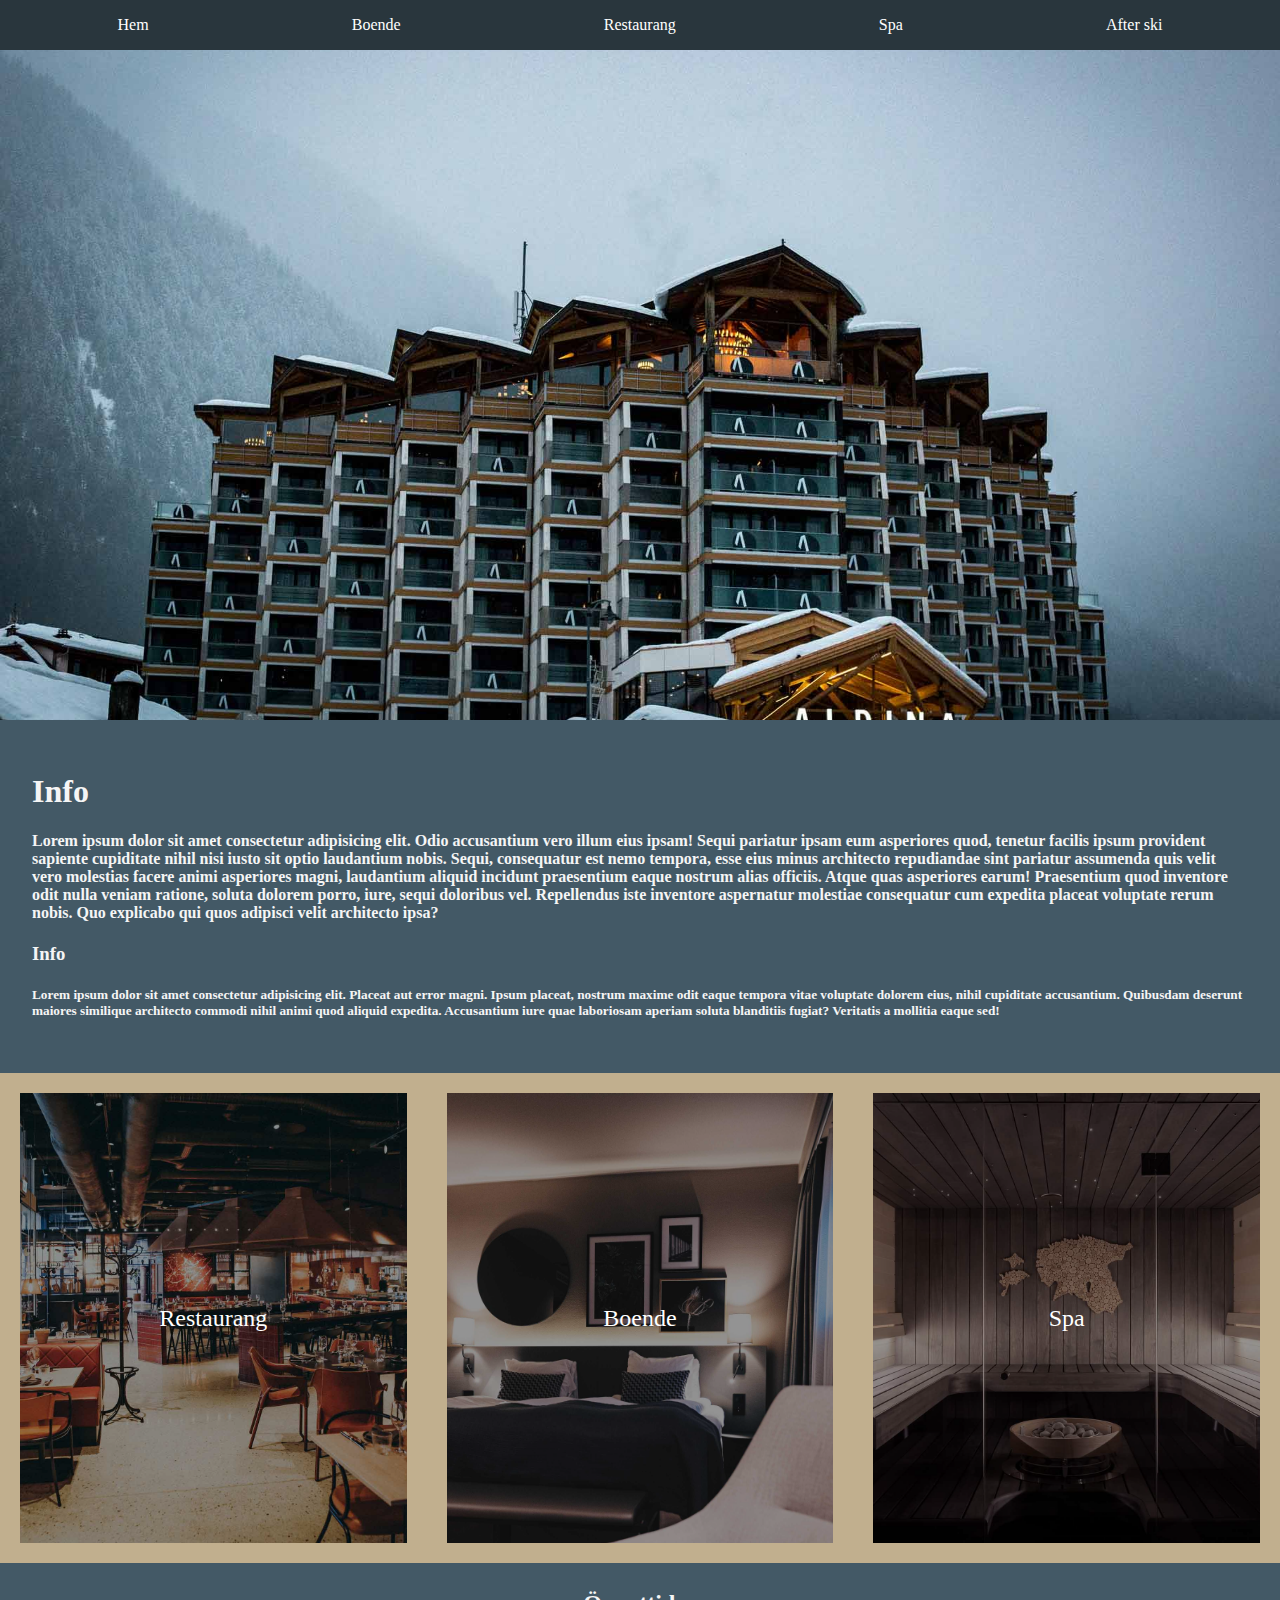
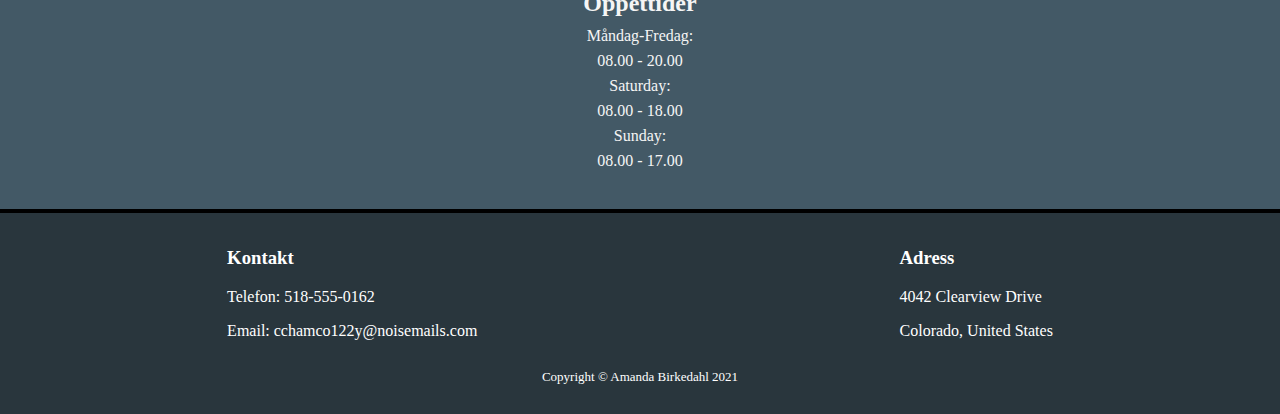
<file: index.html>
<!DOCTYPE html>
<html lang="en">
<head>
    <meta charset="UTF-8">
    <meta name="viewport" content="width=device-width, initial-scale=1.0">
    <title>Hem</title>
    <link rel="stylesheet" href="css/style.css">
    <link href="https://fonts.googleapis.com/icon?family=Material+Icons" rel="stylesheet">
</head>
<body>
    <nav class="menu">
        <div class="menu-button" id="closeB">
            <i class="material-icons">clear</i> 
        </div>
        <section id="menua">
            <a href="index.html">Hem</a>
            <a href="boende.html">Boende</a>
            <a href="restaurang.html">Restaurang</a>
            <a href="spa.html">Spa</a>
            <a href="after_ski.html">After ski</a>
        </section>
    </nav>

    <div id="hem_sida">
        <header>
            <div class="menu-button" id="openB"> 
                <i class="material-icons">menu</i>     
            </div>
            <a href="index.html">Hem</a>
            <a href="boende.html">Boende</a>
            <a href="restaurang.html">Restaurang</a>
            <a href="spa.html">Spa</a>
            <a href="after_ski.html">After ski</a>
        </header>
        <article id="article1_hem"><img src="./img/hotell.jpg" alt="Bild på hotellet"></article>
        <article id="article2_hem">
            <h1>Info</h1>
            <h4>Lorem ipsum dolor sit amet consectetur adipisicing elit. Odio accusantium vero illum eius ipsam! Sequi pariatur ipsam eum asperiores quod, tenetur facilis ipsum provident sapiente cupiditate nihil nisi iusto sit optio laudantium nobis. Sequi, consequatur est nemo tempora, esse eius minus architecto repudiandae sint pariatur assumenda quis velit vero molestias facere animi asperiores magni, laudantium aliquid incidunt praesentium eaque nostrum alias officiis. Atque quas asperiores earum! Praesentium quod inventore odit nulla veniam ratione, soluta dolorem porro, iure, sequi doloribus vel. Repellendus iste inventore aspernatur molestiae consequatur cum expedita placeat voluptate rerum nobis. Quo explicabo qui quos adipisci velit architecto ipsa?</h4>
            <h3>Info</h3>
            <h5>Lorem ipsum dolor sit amet consectetur adipisicing elit. Placeat aut error magni. Ipsum placeat, nostrum maxime odit eaque tempora vitae voluptate dolorem eius, nihil cupiditate accusantium. Quibusdam deserunt maiores similique architecto commodi nihil animi quod aliquid expedita. Accusantium iure quae laboriosam aperiam soluta blanditiis fugiat? Veritatis a mollitia eaque sed!</h5>
        </article>
        <section id="section_hem">
            <article class="tint" id="ar">
                <a href="./restaurang.html">Restaurang</a>
                <img src="./img/restaurang.jpg"  alt="Bild på restaurangen">
            </article>
            <article class="tint" id="ab">
                <a href="./boende.html">Boende</a>
                <img src="./img/boende.jpg"  alt="Bild på hotellrum">
            </article>
            <article class="tint" id="as">
                <a href="spa.html">Spa</a>
                <img src="./img/spa.jpg" alt="Bild på bastu">
            </article>
        </section>
        <article id="article3_hem">
            <section id="oppettider">    
                <h1>Öppettider</h1>
                    <article class="tider">
                        <p>Måndag-Fredag:</+><p>08.00 - 20.00</p>
                        <p>Saturday:</p><p>08.00 - 18.00</p>
                        <p>Sunday:</p><p>08.00 - 17.00</p>
                    </article>
            </section>
        </article>
        <footer>
            <section id="info_footer">
                <article id="kontakt">            
                    <div  class="text_footer">
                        <h3>Kontakt</h3>
                        <p>Telefon: 518-555-0162</p>
                        <p>Email: cchamco122y@noisemails.com</p>
                    </div>
                </article>
                <article id="adress">
                    <div class="text_footer">
                        <h3>Adress</h3>
                        <p>4042  Clearview Drive</p>
                        <p>Colorado, United States</p>
                    </div>
                </article>
            </section>
            <article id="footer_copy">
                <p>Copyright © Amanda Birkedahl 2021</p>
            </article>  
        </footer>
    </div>
    <script src="js/main.js"></script>
</body>
</html>
</file>
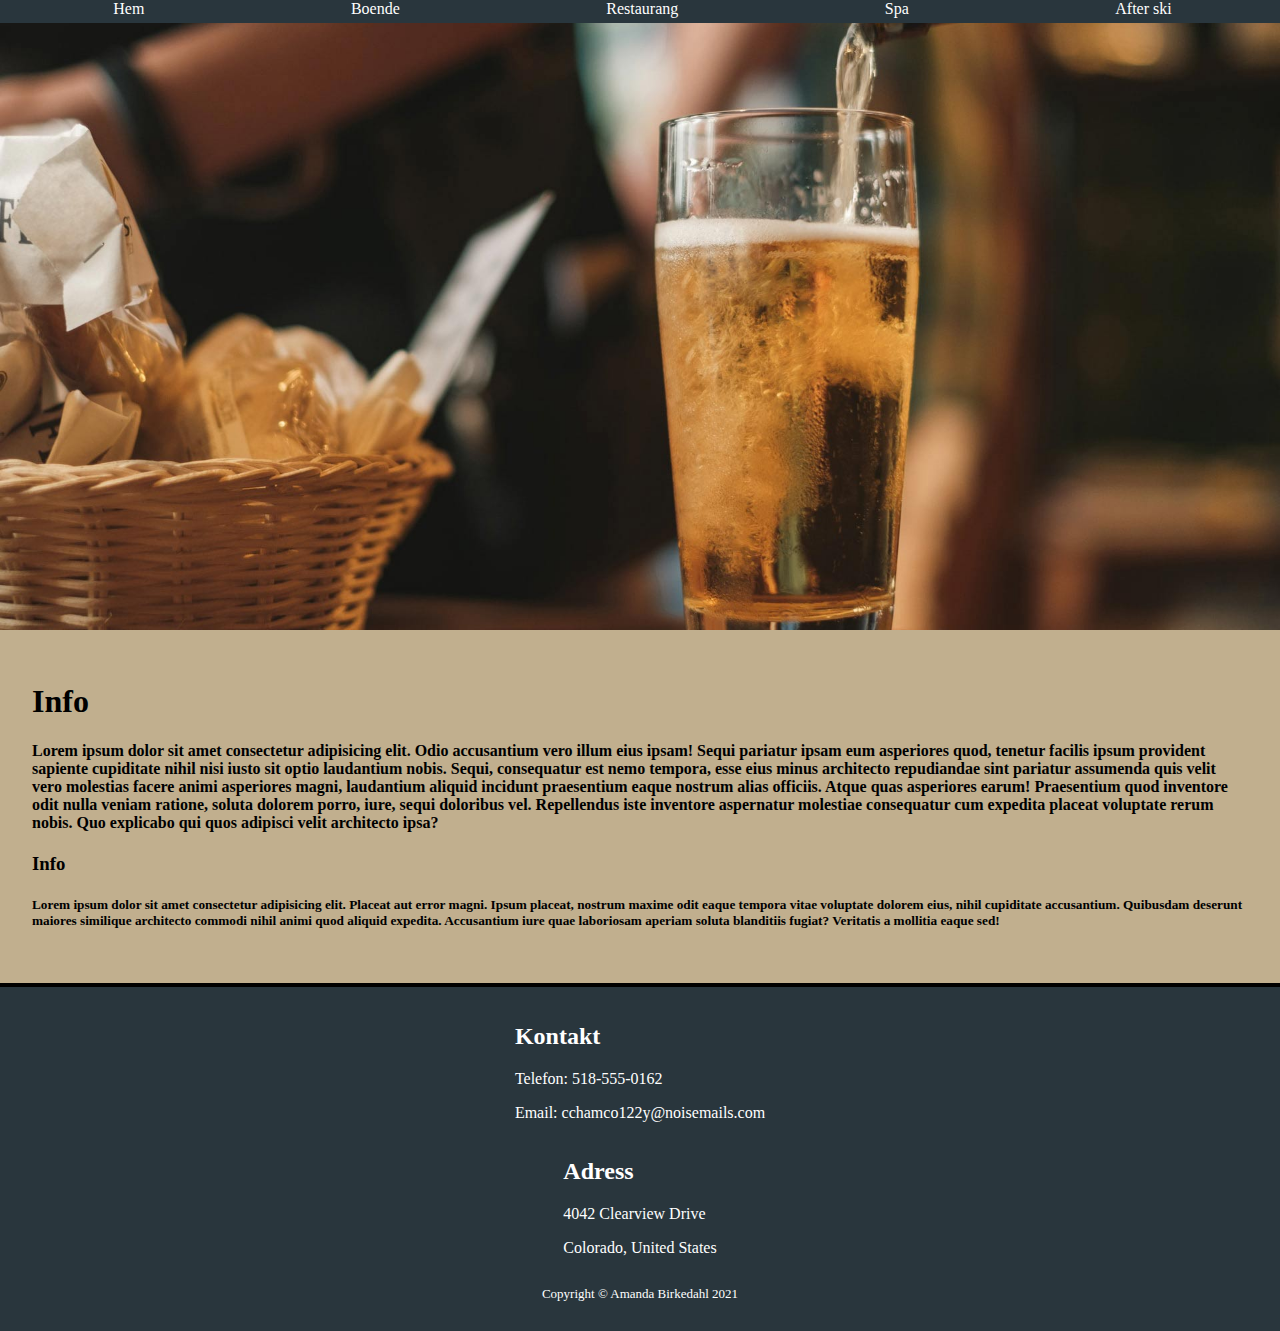
<file: after_ski.html>
<!DOCTYPE html>
<html lang="en">
<head>
    <meta charset="UTF-8">
    <meta name="viewport" content="width=device-width, initial-scale=1.0">
    <title>After ski</title>
    <link rel="stylesheet" href="css/after_ski.css">
    <link href="https://fonts.googleapis.com/icon?family=Material+Icons" rel="stylesheet">

</head>
<body>
    <nav class="menu">
        <div class="menu-button" id="closeB">
            <i class="material-icons">clear</i> 
        </div>
        <section id="menua">
            <a href="index.html">Hem</a>
            <a href="boende.html">Boende</a>
            <a href="restaurang.html">Restaurang</a>
            <a href="spa.html">Spa</a>
            <a href="after_ski.html">After ski</a>
        </section>
    </nav>

    <div id="after_sida">
        <header>
            <div class="menu-button" id="openB"> 
                <i class="material-icons">menu</i>     
            </div>
            <a href="index.html">Hem</a>
            <a href="boende.html">Boende</a>
            <a href="restaurang.html">Restaurang</a>
            <a href="spa.html">Spa</a>
            <a href="after_ski.html">After ski</a>
        </header>
        <article id="article1_after">
            <img src="./img/afterski.jpg" alt="Bild på ett glas öl och en korg med bröd">
        </article>
        <article id="article2_after">
            <h1>Info</h1>
            <h4>Lorem ipsum dolor sit amet consectetur adipisicing elit. Odio accusantium vero illum eius ipsam! Sequi pariatur ipsam eum asperiores quod, tenetur facilis ipsum provident sapiente cupiditate nihil nisi iusto sit optio laudantium nobis. Sequi, consequatur est nemo tempora, esse eius minus architecto repudiandae sint pariatur assumenda quis velit vero molestias facere animi asperiores magni, laudantium aliquid incidunt praesentium eaque nostrum alias officiis. Atque quas asperiores earum! Praesentium quod inventore odit nulla veniam ratione, soluta dolorem porro, iure, sequi doloribus vel. Repellendus iste inventore aspernatur molestiae consequatur cum expedita placeat voluptate rerum nobis. Quo explicabo qui quos adipisci velit architecto ipsa?</h4>
            <h3>Info</h3>
            <h5>Lorem ipsum dolor sit amet consectetur adipisicing elit. Placeat aut error magni. Ipsum placeat, nostrum maxime odit eaque tempora vitae voluptate dolorem eius, nihil cupiditate accusantium. Quibusdam deserunt maiores similique architecto commodi nihil animi quod aliquid expedita. Accusantium iure quae laboriosam aperiam soluta blanditiis fugiat? Veritatis a mollitia eaque sed!</h5>
        </article>
        <footer>
            <section id="info_footer">
                <article id="kontakt">            
                    <div  class="text_footer">
                        <h2>Kontakt</h2>
                        <p>Telefon: 518-555-0162</p>
                        <p>Email: cchamco122y@noisemails.com</p>
                    </div>
                </article>
                <article id="adress">
                    <div class="text_footer">
                        <h2>Adress</h2>
                        <p>4042  Clearview Drive</p>
                        <p>Colorado, United States</p>
                    </div>
                </article>
            </section>
            <article id="footer_copy">
                <p>Copyright © Amanda Birkedahl 2021</p>
            </article>  
        </footer>
    </div>
    <script src="js/main.js"></script>
</body>
</html>
</file>
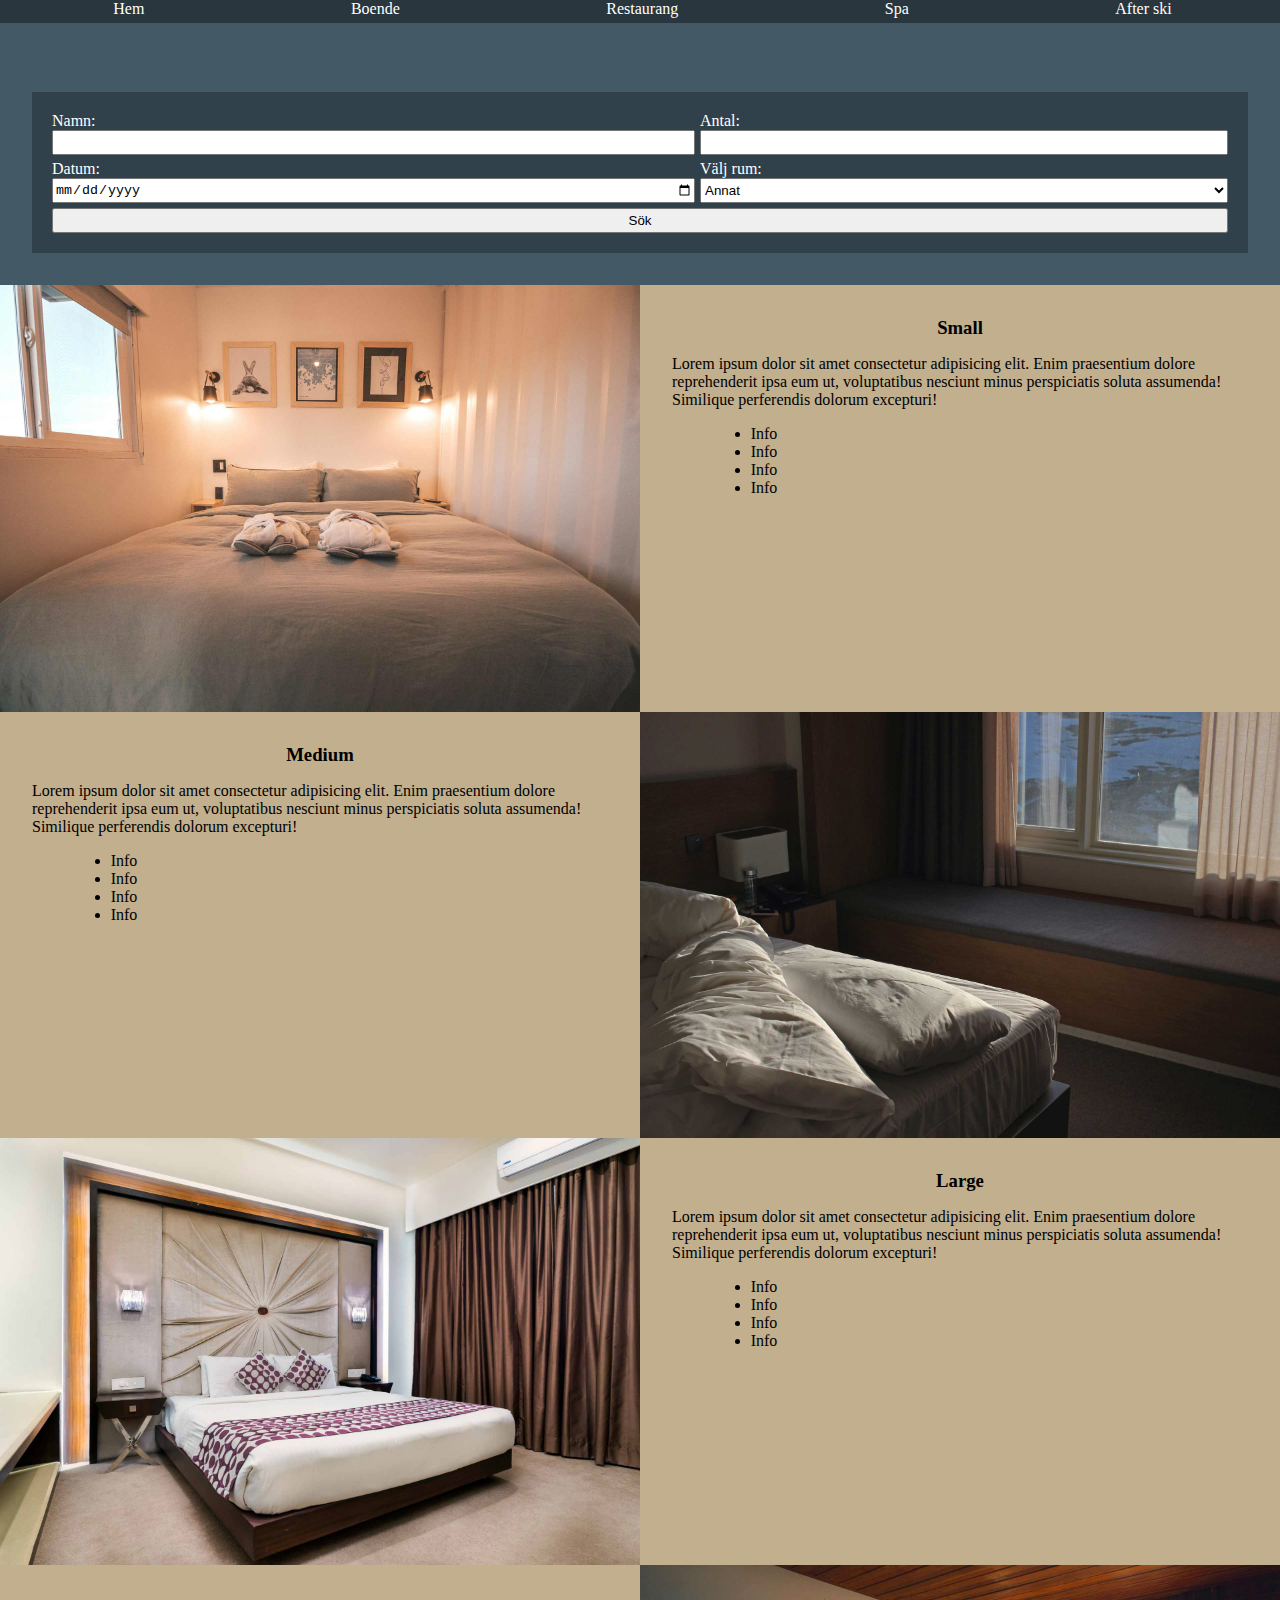
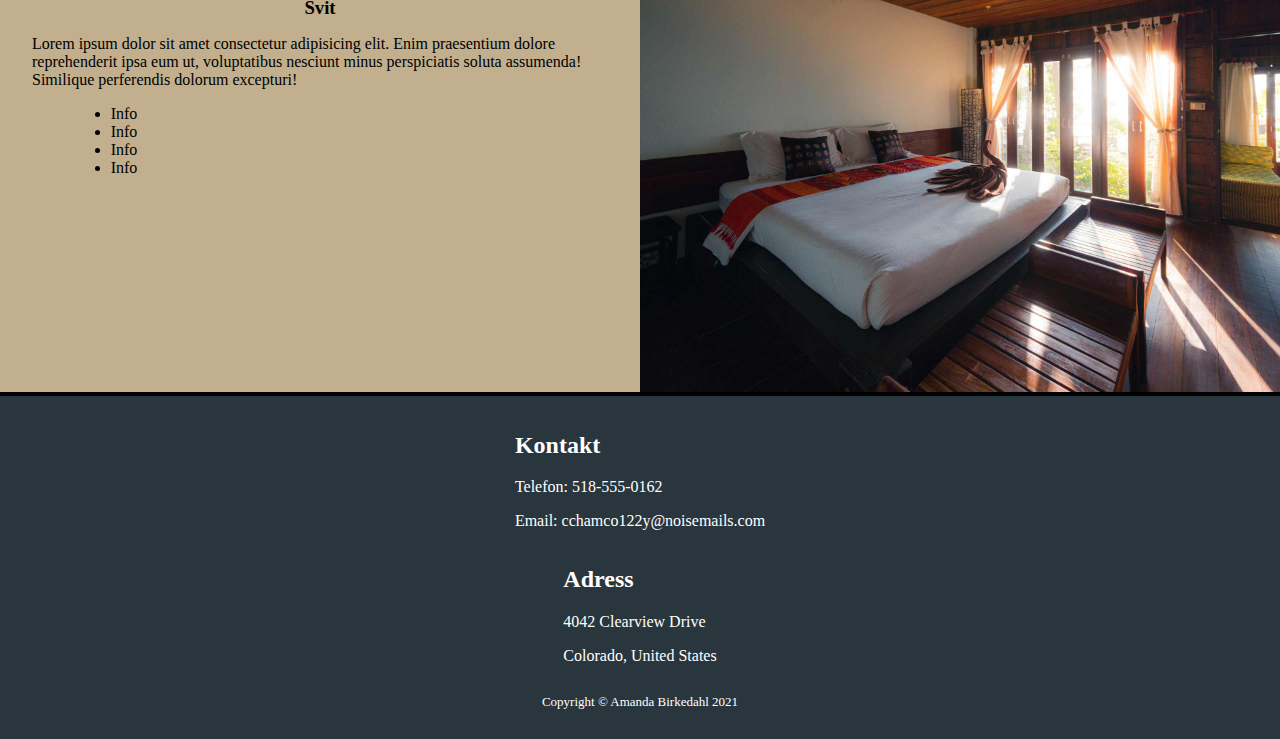
<file: boende.html>
<!DOCTYPE html>
<html lang="en">
<head>
    <meta charset="UTF-8">
    <meta name="viewport" content="width=device-width, initial-scale=1.0">
    <title>Boende</title>
    <link rel="stylesheet" href="css/boende.css">
    <link href="https://fonts.googleapis.com/icon?family=Material+Icons" rel="stylesheet">

</head>
<body>
    <nav class="menu">
        <div class="menu-button" id="closeB">
            <i class="material-icons">clear</i> 
        </div>
        <section id="menua">
            <a href="index.html">Hem</a>
            <a href="boende.html">Boende</a>
            <a href="restaurang.html">Restaurang</a>
            <a href="spa.html">Spa</a>
            <a href="after_ski.html">After ski</a>
        </section>
    </nav>

    <div id="boende_sida">
        <header>
            <div class="menu-button" id="openB"> 
                <i class="material-icons">menu</i>     
            </div>
            <a href="index.html">Hem</a>
            <a href="boende.html">Boende</a>
            <a href="restaurang.html">Restaurang</a>
            <a href="spa.html">Spa</a>
            <a href="after_ski.html">After ski</a>
        </header>
        <section id="section1_bo">
            <article>
                <form action="">
                    <div id="Namnd">
                        <label for="Namn">Namn:</label><br>
                        <input type="text" id="Namn" name="Namn">
                    </div>
                    <div id="Antald">
                        <label for="Antal_personer">Antal:</label><br>
                        <input type="number" id="Antal" name="Antal" min="1" max="15">
                    </div>
                    <div id="Datumd">
                        <label for="Datum">Datum:</label><br>
                        <input type="date" id="Datum" name="Datum">
                    </div>
                    <div id="Välj_rumd">
                        <label for="Välj_rum">Välj rum:</label><br>
                        <select id="Välj_rum" name="Välj_rum" form="Välj_rum">
                            <option value="Annat">Annat</option>
                            <option value="Small">Small</option>
                            <option value="Medium">Medium</option>
                            <option value="Large">Large</option>
                            <option value="Svit">Svit</option>
                        </select>
                    </div>
                    <input type="submit" value="Sök" id="sok">
                </form>
            </article>
        </section>
        <section id="section2_bo">
            <article id="small">
                <img src="./img/small.jpg" alt="Bild på litet hotellrum">
                <div class="rum_text"> 
                   <h3>Small</h3>
                   <p>Lorem ipsum dolor sit amet consectetur adipisicing elit. Enim praesentium dolore reprehenderit ipsa eum ut, voluptatibus nesciunt minus perspiciatis soluta assumenda! Similique perferendis dolorum excepturi!
                    <ul>
                       <li>Info</li>
                       <li>Info</li>
                       <li>Info</li>
                       <li>Info</li>
                   </ul>
                </div>
            </article>
            <article id="medium">
                <div class="rum_text"> 
                    <h3>Medium</h3> 
                    <p>Lorem ipsum dolor sit amet consectetur adipisicing elit. Enim praesentium dolore reprehenderit ipsa eum ut, voluptatibus nesciunt minus perspiciatis soluta assumenda! Similique perferendis dolorum excepturi!
                        <ul>
                           <li>Info</li>
                           <li>Info</li>
                           <li>Info</li>
                           <li>Info</li>
                       </ul>
                 </div>
                <img src="./img/medium.jpg" alt="Bild på mediumstort hotellrum">
            </article>
            <article id="large">
                <img src="./img/large.jpg" alt="Bild på large hotellrum">
                <div class="rum_text"> 
                    <h3>Large</h3> 
                    <p>Lorem ipsum dolor sit amet consectetur adipisicing elit. Enim praesentium dolore reprehenderit ipsa eum ut, voluptatibus nesciunt minus perspiciatis soluta assumenda! Similique perferendis dolorum excepturi!
                        <ul>
                           <li>Info</li>
                           <li>Info</li>
                           <li>Info</li>
                           <li>Info</li>
                       </ul>
                 </div>
            </article>
            <article id="svit">
                <div class="rum_text"> 
                    <h3>Svit</h3>
                    <p>Lorem ipsum dolor sit amet consectetur adipisicing elit. Enim praesentium dolore reprehenderit ipsa eum ut, voluptatibus nesciunt minus perspiciatis soluta assumenda! Similique perferendis dolorum excepturi!
                        <ul>
                           <li>Info</li>
                           <li>Info</li>
                           <li>Info</li>
                           <li>Info</li>
                       </ul>
                 </div>
                <img src="./img/svit.jpg" alt="Bild på en svit">   
            </article>
        </section>
        <footer>
            <section id="info_footer">
                <article id="kontakt">            
                    <div  class="text_footer">
                        <h2>Kontakt</h2>
                        <p>Telefon: 518-555-0162</p>
                        <p>Email: cchamco122y@noisemails.com</p>
                    </div>
                </article>
                <article id="adress">
                    <div class="text_footer">
                        <h2>Adress</h2>
                        <p>4042  Clearview Drive</p>
                        <p>Colorado, United States</p>
                    </div>
                </article>
            </section>
            <article id="footer_copy">
                <p>Copyright © Amanda Birkedahl 2021</p>
            </article>  
        </footer>
    </div>
    <script src="js/main.js"></script>
</body>
</html>
</file>
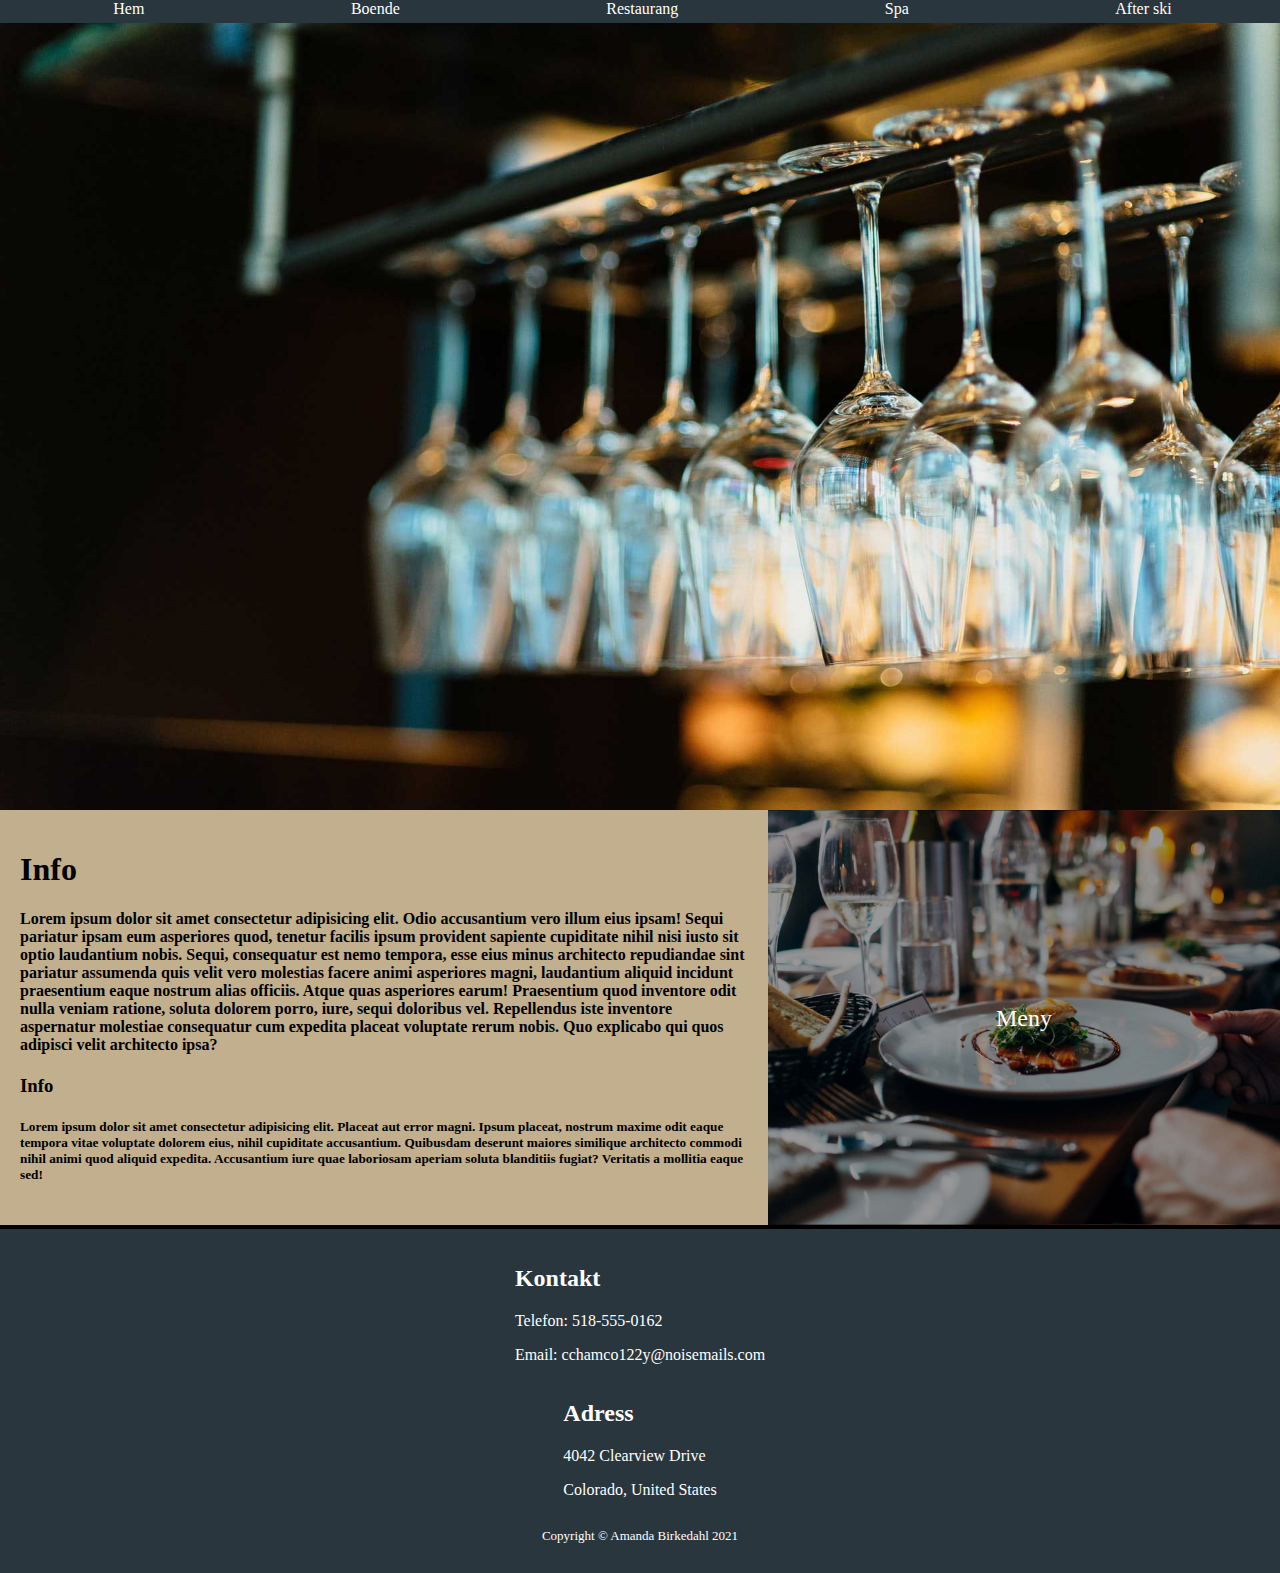
<file: restaurang.html>
<!DOCTYPE html>
<html lang="en">
<head>
    <meta charset="UTF-8">
    <meta name="viewport" content="width=device-width, initial-scale=1.0">
    <title>Restaurang</title>
    <link rel="stylesheet" href="css/restaurang.css">
    <link href="https://fonts.googleapis.com/icon?family=Material+Icons" rel="stylesheet">
</head>
<body>
    <nav class="menu">
        <div class="menu-button" id="closeB">
            <i class="material-icons">clear</i> 
        </div>
        <section id="menua">
            <a href="index.html">Hem</a>
            <a href="boende.html">Boende</a>
            <a href="restaurang.html">Restaurang</a>
            <a href="spa.html">Spa</a>
            <a href="after_ski.html">After ski</a>
        </section>
    </nav>

    <div id="resta_sida">
        <header>
            <div class="menu-button" id="openB"> 
                <i class="material-icons">menu</i>     
            </div>
            <a href="index.html">Hem</a>
            <a href="boende.html">Boende</a>
            <a href="restaurang.html">Restaurang</a>
            <a href="spa.html">Spa</a>
            <a href="after_ski.html">After ski</a>
        </header>
        <article id="article1_resta">
            <img src="./img/restaurangsida.jpg" alt="Bild på vinglas">
        </article>
        <article id="article2_resta">
            <h1>Info</h1>
            <h4>Lorem ipsum dolor sit amet consectetur adipisicing elit. Odio accusantium vero illum eius ipsam! Sequi pariatur ipsam eum asperiores quod, tenetur facilis ipsum provident sapiente cupiditate nihil nisi iusto sit optio laudantium nobis. Sequi, consequatur est nemo tempora, esse eius minus architecto repudiandae sint pariatur assumenda quis velit vero molestias facere animi asperiores magni, laudantium aliquid incidunt praesentium eaque nostrum alias officiis. Atque quas asperiores earum! Praesentium quod inventore odit nulla veniam ratione, soluta dolorem porro, iure, sequi doloribus vel. Repellendus iste inventore aspernatur molestiae consequatur cum expedita placeat voluptate rerum nobis. Quo explicabo qui quos adipisci velit architecto ipsa?</h4>
            <h3>Info</h3>
            <h5>Lorem ipsum dolor sit amet consectetur adipisicing elit. Placeat aut error magni. Ipsum placeat, nostrum maxime odit eaque tempora vitae voluptate dolorem eius, nihil cupiditate accusantium. Quibusdam deserunt maiores similique architecto commodi nihil animi quod aliquid expedita. Accusantium iure quae laboriosam aperiam soluta blanditiis fugiat? Veritatis a mollitia eaque sed!</h5>
        </article>
        <article class="tint" id="article3_resta">
            <a href="#">Meny</a>
            <img src="./img/mat.jpg" alt="Bild på mat">
        </article>
        <footer>
            <section id="info_footer">
                <article id="kontakt">            
                    <div  class="text_footer">
                        <h2>Kontakt</h2>
                        <p>Telefon: 518-555-0162</p>
                        <p>Email: cchamco122y@noisemails.com</p>
                    </div>
                </article>
                <article id="adress">
                    <div class="text_footer">
                        <h2>Adress</h2>
                        <p>4042  Clearview Drive</p>
                        <p>Colorado, United States</p>
                    </div>
                </article>
            </section>
            <article id="footer_copy">
                <p>Copyright © Amanda Birkedahl 2021</p>
            </article>  
        </footer>
    </div>
    <script src="js/main.js"></script>
</body>
</html>
</file>
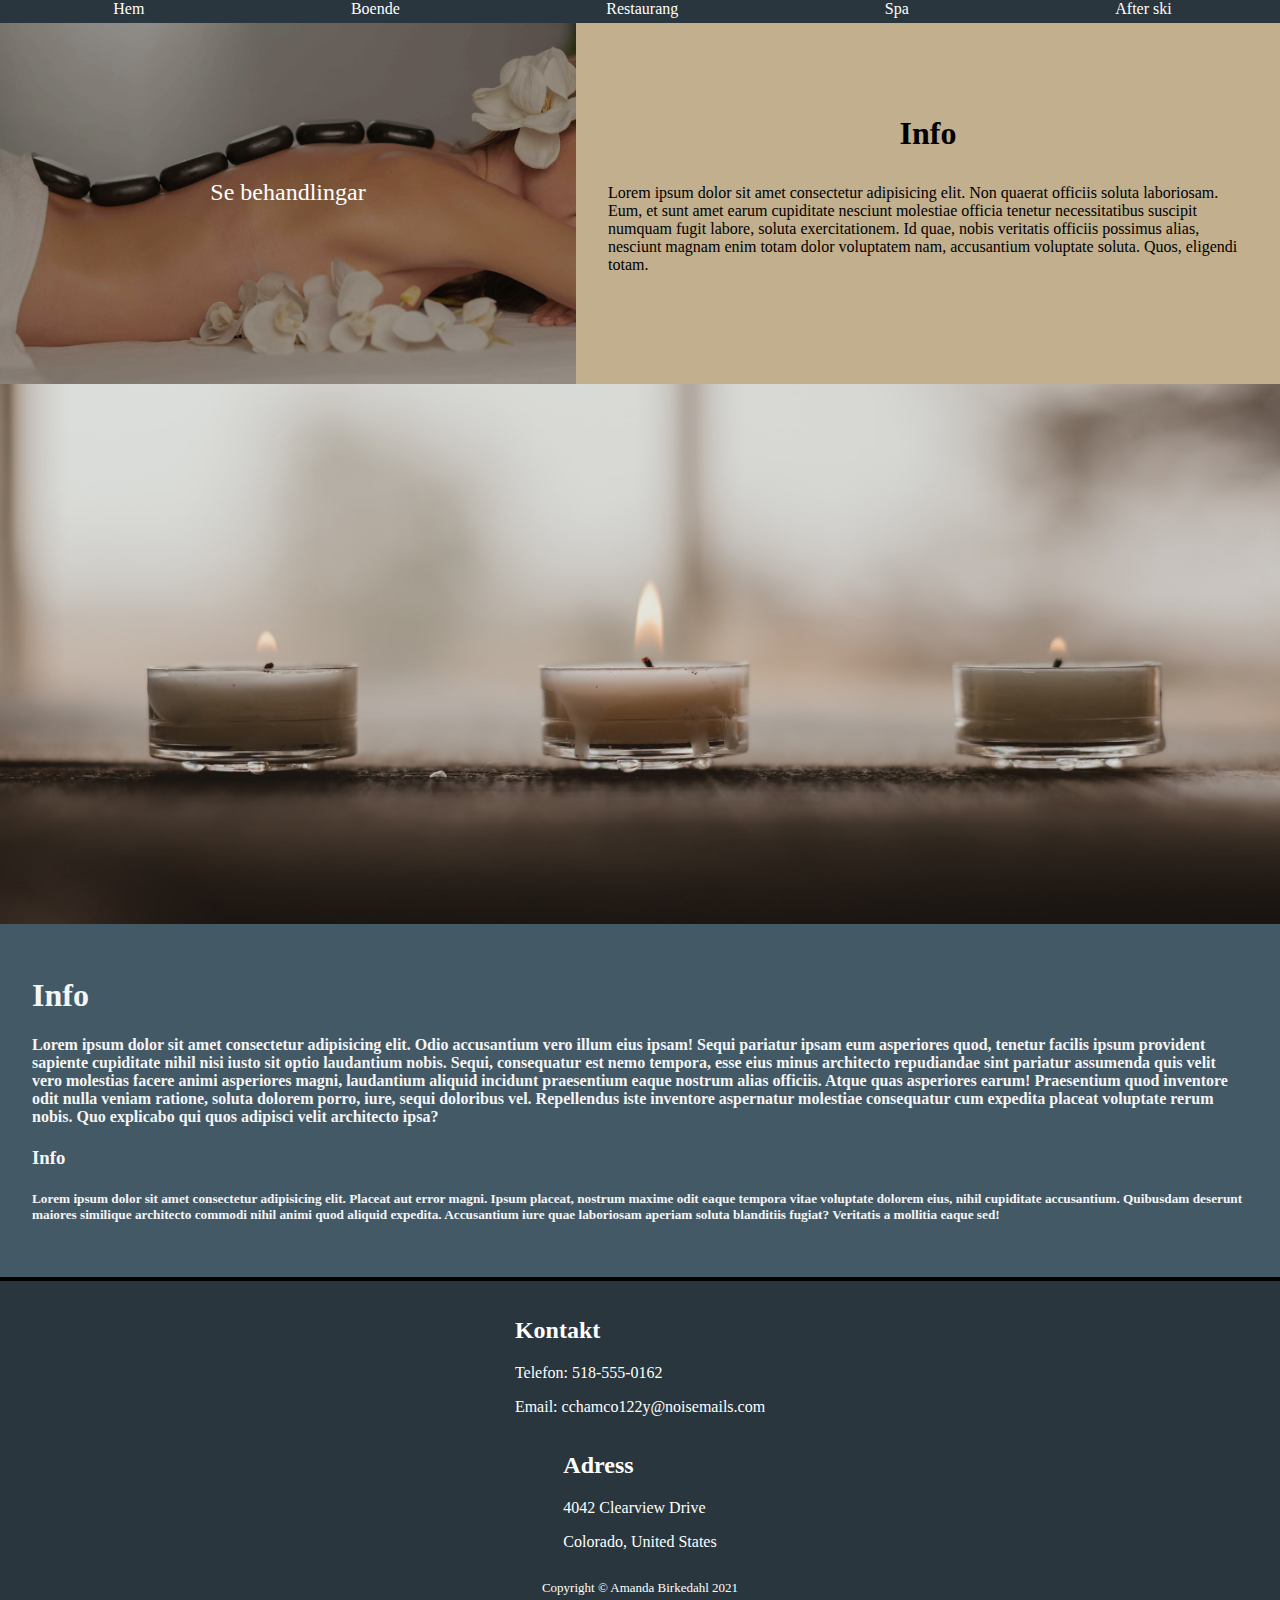
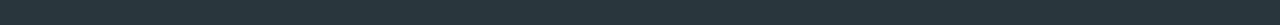
<file: spa.html>
<!DOCTYPE html>
<html lang="en">
<head>
    <meta charset="UTF-8">
    <meta name="viewport" content="width=device-width, initial-scale=1.0">
    <title>Spa</title>
    <link rel="stylesheet" href="css/spa.css">
    <link href="https://fonts.googleapis.com/icon?family=Material+Icons" rel="stylesheet">
</head>
<body>
    <nav class="menu">
        <div class="menu-button" id="closeB">
            <i class="material-icons">clear</i> 
        </div>
        <section id="menua">
            <a href="index.html">Hem</a>
            <a href="boende.html">Boende</a>
            <a href="restaurang.html">Restaurang</a>
            <a href="spa.html">Spa</a>
            <a href="after_ski.html">After ski</a>
        </section>
    </nav>

    <div id="spa_sida">
        <header>
            <div class="menu-button" id="openB"> 
                <i class="material-icons">menu</i>     
            </div>
            <a href="index.html">Hem</a>
            <a href="boende.html">Boende</a>
            <a href="restaurang.html">Restaurang</a>
            <a href="spa.html">Spa</a>
            <a href="after_ski.html">After ski</a>
        </header>
        <article class="tint" id="article1_spa">
            <a href="#">Se behandlingar</a>
            <img src="./img/spa_behandling.jpg" alt="Bild på en spa behandling">
        </article>
        <article id="article2_spa">
            <h1>Info</h1>
            <p>Lorem ipsum dolor sit amet consectetur adipisicing elit. Non quaerat officiis soluta laboriosam. Eum, et sunt amet earum cupiditate nesciunt molestiae officia tenetur necessitatibus suscipit numquam fugit labore, soluta exercitationem. Id quae, nobis veritatis officiis possimus alias, nesciunt magnam enim totam dolor voluptatem nam, accusantium voluptate soluta. Quos, eligendi totam.</p>
        </article>
        <article id="article3_spa">
            <img src="./img/spasida.jpg" alt="Bild på ljus">
        </article>
        <article id="article4_spa">
            <h1>Info</h1>
            <h4>Lorem ipsum dolor sit amet consectetur adipisicing elit. Odio accusantium vero illum eius ipsam! Sequi pariatur ipsam eum asperiores quod, tenetur facilis ipsum provident sapiente cupiditate nihil nisi iusto sit optio laudantium nobis. Sequi, consequatur est nemo tempora, esse eius minus architecto repudiandae sint pariatur assumenda quis velit vero molestias facere animi asperiores magni, laudantium aliquid incidunt praesentium eaque nostrum alias officiis. Atque quas asperiores earum! Praesentium quod inventore odit nulla veniam ratione, soluta dolorem porro, iure, sequi doloribus vel. Repellendus iste inventore aspernatur molestiae consequatur cum expedita placeat voluptate rerum nobis. Quo explicabo qui quos adipisci velit architecto ipsa?</h4>
            <h3>Info</h3>
            <h5>Lorem ipsum dolor sit amet consectetur adipisicing elit. Placeat aut error magni. Ipsum placeat, nostrum maxime odit eaque tempora vitae voluptate dolorem eius, nihil cupiditate accusantium. Quibusdam deserunt maiores similique architecto commodi nihil animi quod aliquid expedita. Accusantium iure quae laboriosam aperiam soluta blanditiis fugiat? Veritatis a mollitia eaque sed!</h5>
        </article>
        <footer>
            <section id="info_footer">
                <article id="kontakt">            
                    <div  class="text_footer">
                        <h2>Kontakt</h2>
                        <p>Telefon: 518-555-0162</p>
                        <p>Email: cchamco122y@noisemails.com</p>
                    </div>
                </article>
                <article id="adress">
                    <div class="text_footer">
                        <h2>Adress</h2>
                        <p>4042  Clearview Drive</p>
                        <p>Colorado, United States</p>
                    </div>
                </article>
            </section>
            <article id="footer_copy">
                <p>Copyright © Amanda Birkedahl 2021</p>
            </article>  
        </footer>
    </div>
    <script src="js/main.js"></script>
</body>
</html>
</file>
<file: css/style.css>
*{
    box-sizing: border-box;    
}

body{
    margin: 0;
}

img{
    width: 100%;
    height: 100%;
    object-fit: cover;
    object-position: center;
    vertical-align: middle;
}

a{
    text-decoration: none;
    color: whitesmoke;
}

header{
    grid-area: he;
    background-color: #29363d;
    position: fixed;
    top: 0;
    left: 0;
    width: 100%;
    display: flex; 
    padding: 0px 5px 5px 10px;
    z-index: 3;
}

header a{
    color: white;
}

footer{
    grid-area: fo;
    border-top: 4px solid black;
    background-color: #29363d;
    color: white;
    padding: 1em;
    display: flex;
    justify-content: center;
    align-items: center;
    flex-direction: column;
}

#info_footer{
    display: grid;
    width: 100%;
    grid-template-areas: 
    'ko'
    'ad'
    ;
}

#footer_copy{
    font-size: small;
}

#kontakt{
    grid-area: ko;
}

#adress{
    grid-area: ad;
}

#kontakt, #adress{
    display: flex;
    justify-content: center;
    align-items: center;
}

.tint::after {
    content: '';
    position: absolute;
    top: 0;
    left: 0;
    width: 100%;
    height: 100%;
    background: rgba(0,0,0,0.4);
}

.tint:hover::after {
    content: '';
    position: absolute;
    top: 0;
    left: 0;
    width: 100%;
    height: 100%;
    background: rgba(0,0,0,0.25);
}

.tint *:not(img) {
    z-index: 1;
}

.menu{
    width: 100%;
    background:  #29363d;
    position: fixed;
    top: -80vh;
    left: 0;
    transition: top 0.3s;
    box-shadow: 10px 0px 21px -10px rgba(0,0,0,0.75);
    z-index: 10; 
}

.menu-button{
    cursor: pointer;
    display: flex;
    align-items: center;
    margin-right: 90%;
}

.menu-button i.material-icons{
    font-size: 2.5rem;
    padding: 10px 10px 0px 0px;
    color: whitesmoke;
}

.show{
    top: 0;
}

#menua{
    font-size: 25px;
    padding: 8px 8px 30px 8px;
    display: flex;
    flex-direction: column;
    margin-left: 5%;
}

#closeB{
    margin-left: 90%;
}

/*Hem sida*/
#hem_sida{
    width: 100%;
    display: grid;
    grid-template-columns: 100%;
    grid-template-areas: 
    'he'
    'a1h'
    'a2h'
    'seh'
    'a3h'
    'fo'
    ;
}

#article1_hem{
    grid-area: a1h;
    max-height: 80vh;
}

#article2_hem{
    grid-area: a2h;
    color: whitesmoke;
    background-color:#435966;
    padding: 2em;
}

#article2_hem h3, #article2_resta h3, #article4_spa h3{
    margin-top: 10px;
}

#article3_hem{
    grid-area: a3h;
    background-color: #435966;  ;
    color: whitesmoke;
    display: flex;
    justify-content: center;
}

#section_hem{
    grid-area: seh;
    background-color: #C1AF8E;
    display: grid;
}

#section_hem article{
    overflow: hidden;
    display: flex;
    align-items: center;
    position: relative;
    color: white;
}

#section_hem article a{
    text-align: center;
    color: white;
    position: absolute;
    top: 50%;
    left: 50%;
    transform: translate(-50%, -50%);
    font-size: x-large;
}

#ar{
    grid-area: ar;
    margin: 20px;
    max-height: 50vh;
}

#ab{
    grid-area: ab;
    margin: 20px;
    max-height: 50vh;
}

#as{
    grid-area: as;
    margin: 20px;
    max-height: 50vh;
}

#oppettider .tider {
    width: 100%;
    align-items: center;
    text-align: center;
    padding-bottom: 2em;
}
    
#oppettider h1 {
    padding-top: 10px;
    margin-bottom: 10px;
    align-items: center;
    text-align: center;
    font-size: x-large;
}

#oppettider p{
 margin-bottom: 7px;
 margin-top: 7px;
}

/*Mobil*/
@media screen and (max-width: 768px) {
    
    header a{
        display: none;
    }

    .text_footer{
        min-width: 250px;
    }

    /*Hem sida*/
    #section_hem{
        grid-template-rows: repeat(3, calc(100% / 3));
        grid-template-areas:
         'ar'
         'ab'
         'as'
        ;
    }
}

/*Desktop*/
@media screen and (min-width: 768px) {
    .menu-button, .show{ 
        display: none;
    }

    header{
        justify-content: space-around;
        padding: 1rem;
    }

    a:hover{
        color:#90BDD6;
    }

    #info_footer{
    grid-template-areas: 
    'ko ad'
    ;
    }
    
    /*Hem sida*/
    #section_hem{
        grid-template-columns: repeat(3, calc(100% / 3));
        grid-template-areas:
         'ar ab as'
        ;
    }
}
</file>
<file: css/after_ski.css>
/*ska bort sen början*/
*{
    box-sizing: border-box;    
}

body{
    margin: 0;
}

img{
    width: 100%;
    height: 100%;
    object-fit: cover;
    object-position: center;
    vertical-align: middle;
}

a{
    text-decoration: none;
    color: whitesmoke;
}

.tint::after {
    content: '';
    position: absolute;
    top: 0;
    left: 0;
    width: 100%;
    height: 100%;
    background: rgba(0,0,0,0.4);
}

.tint:hover::after {
    content: '';
    position: absolute;
    top: 0;
    left: 0;
    width: 100%;
    height: 100%;
    background: rgba(0,0,0,0.25);
}

.tint *:not(img) {
    z-index: 1;
}

.menu{
    width: 100%;
    background:  #29363d;
    position: fixed;
    top: -80vh;
    left: 0;
    transition: top 0.3s;
    box-shadow: 10px 0px 21px -10px rgba(0,0,0,0.75);
    z-index: 10; 
}

.menu-button{
    cursor: pointer;
    display: flex;
    align-items: center;
    margin-right: 90%;
}

.menu-button i.material-icons{
    font-size: 2.5rem;
    padding: 10px 10px 0px 0px;
    color: whitesmoke;
}

.show{
    top: 0;
}

#menua{
    font-size: 25px;
    padding: 8px 8px 30px 8px;
}

#closeB{
    margin-left: 90%;
}

footer{
    grid-area: fo;
    border-top: 4px solid black;
    background-color: #29363d;
    color: white;
    padding: 1em;
    display: flex;
    justify-content: center;
    align-items: center;
    flex-direction: column;
}

#info_footer{
    display: grid;
    width: 100%;
    grid-template-areas: 
    'ko'
    'ad'
    ;
}

#footer_copy{
    font-size: small;
}

#kontakt{
    grid-area: ko;
}

#adress{
    grid-area: ad;
}

#kontakt, #adress{
    display: flex;
    justify-content: center;
    align-items: center;
}

#menua{
    display: flex;
    flex-direction: column;
    margin-left: 5%;
}

header{
    grid-area: he;
    background-color: #29363d;;
    position: fixed;
    top: 0;
    left: 0;
    width: 100%;
    display: flex; 
    padding: 0px 5px 5px 10px;
    z-index: 3;
}

header a{
    color: white;
}

/*ska bort sen slut*/

/*After sik sida*/
#after_sida{
    width: 100%;
    display: grid;
    grid-template-columns: 100%;
    grid-template-areas: 
    'he'
    'a1a'
    'a2a'
    'fo'
    ;
}

#article1_after{
    grid-area: a1a;
    max-height: 70vh;
}

#article2_after{
    grid-area: a2a;
    background-color:#C1AF8E;
    padding: 2em;
}

#article_after h3{
    margin-top: 10px;
}

/*Mobil*/
@media screen and (max-width: 768px) {
    /*ska bort börja*/
    header{
        height: 10%;
    }
    
    header a{
        display: none;
    }
    /*ska bort slut*/

}

/*Desktop*/
@media screen and (min-width: 768px) {
    /*ska bort börja*/
    .menu-button{ 
        display: none;
    }
    header{
        justify-content: space-around;
    }

    a:hover{
        color: whitesmoke;
    }
    /*ska bort slut*/

}
</file>
<file: css/boende.css>
/*ska bort sen början*/
*{
    box-sizing: border-box;    
}

body{
    margin: 0;
}

img{
    width: 100%;
    height: 100%;
    object-fit: cover;
    object-position: center;
    vertical-align: middle;
}

a{
    text-decoration: none;
    color: whitesmoke;
}

.tint::after {
    content: '';
    position: absolute;
    top: 0;
    left: 0;
    width: 100%;
    height: 100%;
    background: rgba(0,0,0,0.4);
}

.tint:hover::after {
    content: '';
    position: absolute;
    top: 0;
    left: 0;
    width: 100%;
    height: 100%;
    background: rgba(0,0,0,0.25);
}

.tint *:not(img) {
    z-index: 1;
}

.menu{
    width: 100%;
    background:  #29363d;
    position: fixed;
    top: -80vh;
    left: 0;
    transition: top 0.3s;
    box-shadow: 10px 0px 21px -10px rgba(0,0,0,0.75);
    z-index: 10; 
}

.menu-button{
    cursor: pointer;
    display: flex;
    align-items: center;
    margin-right: 90%;
}

.menu-button i.material-icons{
    font-size: 2.5rem;
    padding: 10px 10px 0px 0px;
    color: whitesmoke;
}

.show{
    top: 0;
}

#menua{
    font-size: 25px;
    padding: 8px 8px 30px 8px;
}

#closeB{
    margin-left: 90%;
}

footer{
    grid-area: fo;
    border-top: 4px solid black;
    background-color: #29363d;
    color: white;
    padding: 1em;
    display: flex;
    justify-content: center;
    align-items: center;
    flex-direction: column;
}

#info_footer{
    display: grid;
    width: 100%;
    grid-template-areas: 
    'ko'
    'ad'
    ;
}

#footer_copy{
    font-size: small;
}

#kontakt{
    grid-area: ko;
}

#adress{
    grid-area: ad;
}

#kontakt, #adress{
    display: flex;
    justify-content: center;
    align-items: center;
}

#menua{
    display: flex;
    flex-direction: column;
    margin-left: 5%;
}

header{
    grid-area: he;
    background-color: #29363d;;
    position: fixed;
    top: 0;
    left: 0;
    width: 100%;
    display: flex; 
    padding: 0px 5px 5px 10px;
    z-index: 3;
}

header a{
    color: white;
}

/*ska bort sen slut*/

/*Boende sida*/
#boende_sida{
    width: 100%;
    display: grid;
    grid-template-columns: 100%;
    grid-template-areas: 
    'he'
    's1b'
    's2b'
    'fo'
    ;
}

#section1_bo form input, #section1_bo form select{
    width: 100%;
    height: 25px;
}

#section1_bo form label{
    color: white;
}

#section1_bo form{
    width: 100%;
    height: 100%;
    grid-gap: 5px;
    padding: 20px;
    display: grid;
    align-items: center;
    grid-template-areas: 
    'na ap'
    'da vr'
    'so so'
    ;
}

#Namnd{
    grid-area: na;
}

#Antald{
    grid-area: ap;
}

#Datumd{
    grid-area: da;
}

#Välj_rumd{
    grid-area: vr;
}

#sok{
    grid-area: so;
}

#section1_bo article{
    width: 100%;
    margin-top: 60px; /*ändra i slutet så de passar bra med headern */
    background-color: #31414b; 
}

#section1_bo{
    grid-area: s1b;
    background-color: #435966;
    display: flex;
    justify-content: center;
    align-items: center;
    padding: 2em;
}

#section2_bo{
    grid-area: s2b;
    width: 100%;
    height: 100%;
    display: grid;
    background-color: #C1AF8E;
    grid-template-areas: 
    'sm'
    'me'
    'la'
    'sv'
    ;
}

#small{
    grid-area: sm;
}

#medium{
    grid-area: me;
}

#large{
    grid-area: la;
}

#svit{
    grid-area: sv;
}

/*Mobil*/
@media screen and (max-width: 768px) {
        /*ska bort börja*/

        
    header a{
        display: none;
    }
        /*ska bort slut*/

    #section2_bo article{
        display: flex;
        align-items: center;
        justify-content: center;
        flex-direction: column;
        padding: 2em;
    }

    #section2_bo article:nth-child(even) {
        flex-direction: column-reverse;
    }

    #section2_bo img{
        max-height: 50vh;
    }
}

/*Desktop*/
@media screen and (min-width: 768px) {
    /*ska bort börja*/
    .menu-button{ 
        display: none;
    }
    header{
        justify-content: space-around;
    }

    a:hover{
        color: whitesmoke;
    }
    /*ska bort slut*/

    #small, #medium, #large, #svit{
        display: grid;
        grid-template-columns: 50% 50%;
    }

    #section2_bo img{
        max-height: 60vh;
    }

    #section2_bo h3{
        margin: 0;
    }

    .rum_text{
        align-items: center;
        display: flex;
        flex-direction: column;
        padding: 2em;
    }

    #section2_bo ul{
        margin: 0 75% 0 0;
    }

}
</file>
<file: css/restaurang.css>
/*ska bort sen början*/
*{
    box-sizing: border-box;    
}

body{
    margin: 0;
}

img{
    width: 100%;
    height: 100%;
    object-fit: cover;
    object-position: center;
    vertical-align: middle;
}

a{
    text-decoration: none;
    color: whitesmoke;
}

.tint::after {
    content: '';
    position: absolute;
    top: 0;
    left: 0;
    width: 100%;
    height: 100%;
    background: rgba(0,0,0,0.4);
}

.tint:hover::after {
    content: '';
    position: absolute;
    top: 0;
    left: 0;
    width: 100%;
    height: 100%;
    background: rgba(0,0,0,0.25);
}

.tint *:not(img) {
    z-index: 1;
}

.menu{
    width: 100%;
    background:  #29363d;
    position: fixed;
    top: -80vh;
    left: 0;
    transition: top 0.3s;
    box-shadow: 10px 0px 21px -10px rgba(0,0,0,0.75);
    z-index: 10; 
}

.menu-button{
    cursor: pointer;
    display: flex;
    align-items: center;
    margin-right: 90%;
}

.menu-button i.material-icons{
    font-size: 2.5rem;
    padding: 10px 10px 0px 0px;
    color: whitesmoke;
}

.show{
    top: 0;
}

#menua{
    font-size: 25px;
    padding: 8px 8px 30px 8px;
}

#closeB{
    margin-left: 90%;
}

footer{
    grid-area: fo;
    border-top: 4px solid black;
    background-color: #29363d;
    color: white;
    padding: 1em;
    display: flex;
    justify-content: center;
    align-items: center;
    flex-direction: column;
}

#info_footer{
    display: grid;
    width: 100%;
    grid-template-areas: 
    'ko'
    'ad'
    ;
}

#footer_copy{
    font-size: small;
}

#kontakt{
    grid-area: ko;
}

#adress{
    grid-area: ad;
}

#kontakt, #adress{
    display: flex;
    justify-content: center;
    align-items: center;
}

#menua{
    display: flex;
    flex-direction: column;
    margin-left: 5%;
}

header{
    grid-area: he;
    background-color: #29363d;;
    position: fixed;
    top: 0;
    left: 0;
    width: 100%;
    display: flex; 
    padding: 0px 5px 5px 10px;
    z-index: 3;
}

header a{
    color: white;
}

/*ska bort sen slut*/

/*Restaurang sida*/
#resta_sida{
    width: 100%;
    display: grid;
    grid-template-columns: 100%;
    grid-template-areas: 
    'he'
    'a1r'
    'a2r'
    'a3r'
    'fo'
    ;
}

#article1_resta{
    grid-area: a1r;
    max-height: 90vh;
}

#article2_resta{
    grid-area: a2r;
    background-color: #C1AF8E;
    padding: 20px;
}

#article2_hem, #article2_resta h3{
    margin-top: 10px;
}

#article3_resta{
    grid-area: a3r;
    overflow: hidden;
    display: flex;
    align-items: center;
    position: relative;
    color: white;
}

#article3_resta a{
    text-align: center;
    color: white;
    position: absolute;
    top: 50%;
    left: 50%;
    transform: translate(-50%, -50%);
    font-size: x-large;
}

/*Mobil*/
@media screen and (max-width: 768px) {
        /*ska bort börja*/
        header a{
            display: none;
        }
        /*ska bort slut*/
    
}

/*Desktop*/
@media screen and (min-width: 768px) {
    /*ska bort börja*/
    .menu-button{ 
        display: none;
    }

    header{
        justify-content: space-around;
    }

    a:hover{
        color: whitesmoke;
    }
    /*ska bort slut*/
    /*Restaurang sida*/
    #resta_sida{
        width: 100%;
        display: grid;
        grid-template-columns: 60% 40%;
        grid-template-areas:
        'he he' 
        'a1r a1r'
        'a2r a3r'
        'fo fo'
        ;

    }
}
</file>
<file: css/spa.css>
/*ska bort sen början*/
*{
    box-sizing: border-box;    
}

body{
    margin: 0;
}

img{
    width: 100%;
    height: 100%;
    object-fit: cover;
    object-position: center;
    vertical-align: middle;
}

a{
    text-decoration: none;
    color: whitesmoke;
}

.tint::after {
    content: '';
    position: absolute;
    top: 0;
    left: 0;
    width: 100%;
    height: 100%;
    background: rgba(0,0,0,0.4);
}

.tint:hover::after {
    content: '';
    position: absolute;
    top: 0;
    left: 0;
    width: 100%;
    height: 100%;
    background: rgba(0,0,0,0.25);
}

.tint *:not(img) {
    z-index: 1;
}

.menu{
    width: 100%;
    background:  #29363d;
    position: fixed;
    top: -80vh;
    left: 0;
    transition: top 0.3s;
    box-shadow: 10px 0px 21px -10px rgba(0,0,0,0.75);
    z-index: 10; 
}

.menu-button{
    cursor: pointer;
    display: flex;
    align-items: center;
    margin-right: 90%;
}

.menu-button i.material-icons{
    font-size: 2.5rem;
    padding: 10px 10px 0px 0px;
    color: whitesmoke;
}

.show{
    top: 0;
}

#menua{
    font-size: 25px;
    padding: 8px 8px 30px 8px;
}

#closeB{
    margin-left: 90%;
}

footer{
    grid-area: fo;
    border-top: 4px solid black;
    background-color: #29363d;
    color: white;
    padding: 1em;
    display: flex;
    justify-content: center;
    align-items: center;
    flex-direction: column;
}

#info_footer{
    display: grid;
    width: 100%;
    grid-template-areas: 
    'ko'
    'ad'
    ;
}

#footer_copy{
    font-size: small;
}

#kontakt{
    grid-area: ko;
}

#adress{
    grid-area: ad;
}

#kontakt, #adress{
    display: flex;
    justify-content: center;
    align-items: center;
}

#menua{
    display: flex;
    flex-direction: column;
    margin-left: 5%;
}

header{
    grid-area: he;
    background-color: #29363d;;
    position: fixed;
    top: 0;
    left: 0;
    width: 100%;
    display: flex; 
    padding: 0px 5px 5px 10px;
    z-index: 3;
}

header a{
    color: white;
}

/*ska bort sen slut*/
/*Spa sida*/
#spa_sida{
    width: 100%;
    display: grid;
    grid-template-columns: 100%;
    grid-template-areas:
    'he' 
    'a1s'
    'a2s'
    'a3s'
    'a4s'
    'fo'
    ;
}

#article1_spa{
    grid-area: a1s;
    background-color: aquamarine;
    overflow: hidden;
    display: flex;
    align-items: center;
    position: relative;
    color: white;
}

#article1_spa a{
    text-align: center;
    color: white;
    position: absolute;
    top: 50%;
    left: 50%;
    transform: translate(-50%, -50%);
    font-size: x-large;
}

#article2_spa{
    grid-area: a2s;
    background-color: #C1AF8E;
    display: flex;
    justify-content: center;
    align-items: center;
    padding: 2em;
    flex-direction: column;
}

#article2_spa h1{
    margin-bottom: 0.5em;
}

#article3_spa{
    grid-area: a3s;
    max-height: 60vh;
}

#article4_spa{
    grid-area: a4s;
    color: whitesmoke;
    background-color:#435966;
    padding: 2em;
}

#article4_spa h3{
    margin-top: 10px;
}

/*Mobil*/
@media screen and (max-width: 768px) {
        /*ska bort börja*/
        header{
            height: 10%;
        }
        
    header a{
        display: none;
    }
        /*ska bort slut*/


}

/*Desktop*/
@media screen and (min-width: 768px) {
    /*ska bort börja*/
    .menu-button{ 
        display: none;
    }
    header{
        justify-content: space-around;
    }

    a:hover{
        color: whitesmoke;
    }
    /*ska bort slut*/

    #spa_sida{
        width: 100%;
        display: grid;
        grid-template-columns: 45% 55%;
        grid-template-areas:
        'he he' 
        'a1s a2s'
        'a3s a3s'
        'a4s a4s'
        'fo fo'
        ;

    }
}
</file>
